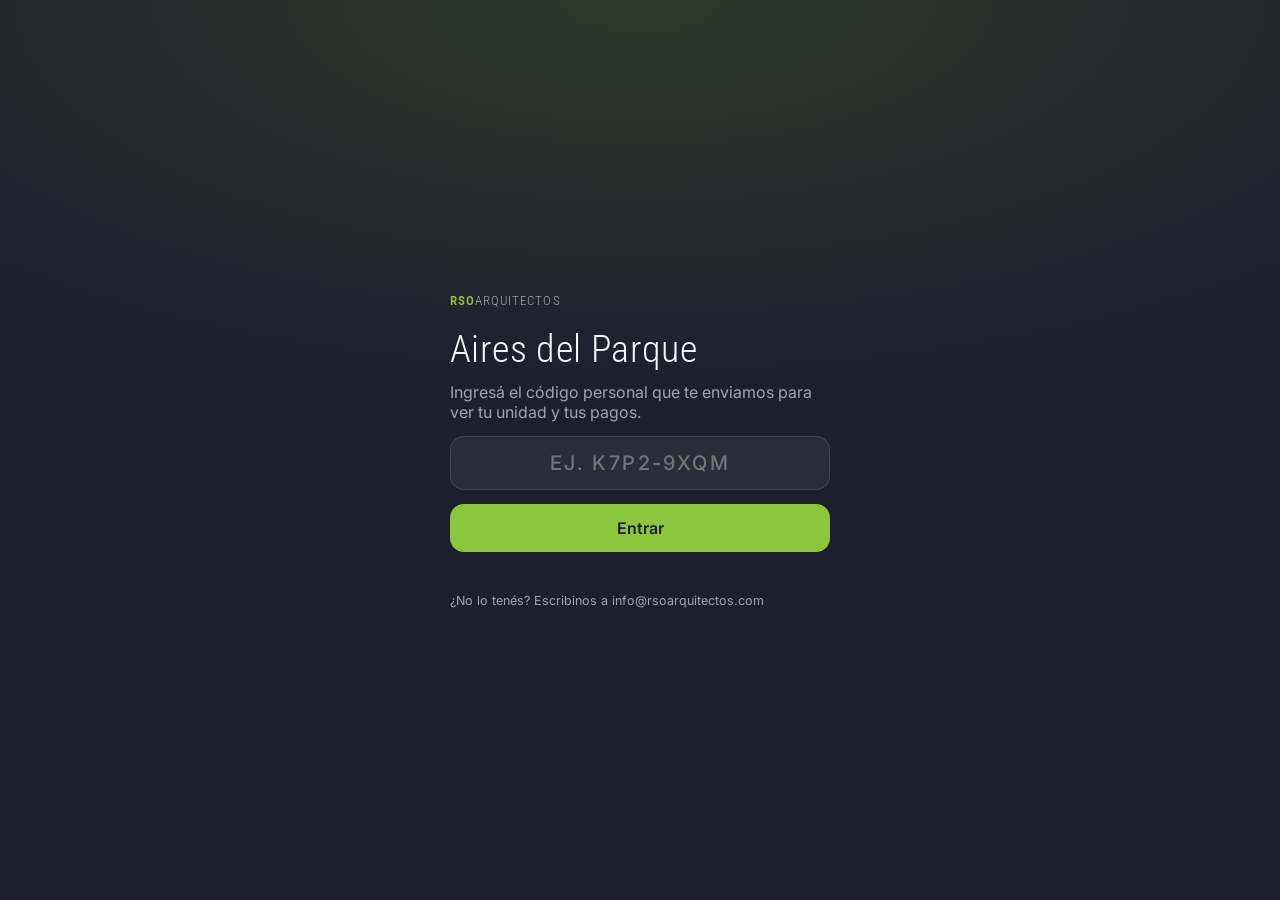
<file: index.html>
<!doctype html>
<html lang="es-AR">
<head>
  <meta charset="utf-8" />
  <meta name="viewport" content="width=device-width,initial-scale=1,viewport-fit=cover" />
  <title>Aires del Parque</title>
  <meta name="description" content="Seguí el avance de tu obra, tu unidad y tu plan de pagos." />
  <meta name="theme-color" content="#1e1f2e" />
  <link rel="manifest" href="manifest.webmanifest" />
  <link rel="icon" href="icons/icon-192.png" />
  <link rel="apple-touch-icon" href="icons/apple-touch-icon.png" />
  <meta name="apple-mobile-web-app-capable" content="yes" />
  <meta name="mobile-web-app-capable" content="yes" />
  <meta name="apple-mobile-web-app-status-bar-style" content="black-translucent" />
  <meta name="apple-mobile-web-app-title" content="Aires del Parque" />
  <link rel="preconnect" href="https://fonts.googleapis.com" />
  <link rel="preconnect" href="https://fonts.gstatic.com" crossorigin />
  <link href="https://fonts.googleapis.com/css2?family=Roboto+Condensed:wght@300;400;600&family=Inter:wght@400;500;600&display=swap" rel="stylesheet" />
  <link rel="stylesheet" href="styles.css" />
</head>
<body>
  <main class="feed" id="feed">

    <!-- 1 · Estado de la obra -->
    <section class="slide slide-obra" id="obra">
      <div class="render" id="render">
        <img class="bg" alt="" />
        <div class="frame" id="frame">
          <img class="layer gray" alt="" />
          <img class="layer wip" alt="" />
          <img class="layer color" alt="Render del edificio" />
          <div class="cutline" id="cutline"><span id="cutlabel"></span></div>
          <div class="pin" id="pin"><span></span></div>
        </div>
      </div>
      <div class="shade-top"></div>
      <div class="shade-bottom"></div>

      <header class="brand">
        <div class="logo" data-marca><b>RSO</b>ARQUITECTOS</div>
        <h1 id="obra-nombre"></h1>
        <p id="obra-dir"></p>
      </header>

      <div class="obra-card glass">
        <div class="row between">
          <span class="eyebrow">Avance general</span>
          <span class="muted small" id="actualizado"></span>
        </div>
        <div class="big"><span id="avance-num">0</span><small>%</small></div>
        <div class="bar"><i id="avance-bar"></i></div>
        <div class="row between small">
          <span id="etapa-actual"></span>
          <span class="muted">Entrega <b id="entrega"></b></span>
        </div>
        <div class="legend small">
          <span><i class="sw sw-color"></i>Construido</span>
          <span><i class="sw sw-wip"></i>En ejecución</span>
          <span><i class="sw sw-gray"></i>Pendiente</span>
        </div>
      </div>
      <div class="hint">Deslizá<svg viewBox="0 0 24 24"><path d="M6 15l6-6 6 6" /></svg></div>
    </section>

    <!-- 2 · Etapas -->
    <section class="slide slide-etapas" id="slide-etapas">
      <div class="content">
        <span class="eyebrow">Avance por etapa</span>
        <h2>Así va la obra</h2>
        <!-- Visitas a obra: solo si OBRA.features.visitas está activo -->
        <div class="visita glass" id="visita" hidden></div>
        <div class="visitas" id="visitas" hidden></div>
        <ol class="etapas" id="etapas"></ol>
      </div>
    </section>

    <!-- 3 · Tu unidad -->
    <section class="slide slide-unidad">
      <div class="content">
        <span class="eyebrow" id="u-eyebrow">Tu unidad</span>
        <h2 id="u-titulo"></h2>
        <p class="muted" id="u-sub"></p>
        <figure class="plano"><img id="u-plano" alt="Plano de la unidad" /></figure>
        <div class="m2">
          <div><span class="muted small">Cubiertos</span><b id="u-cub"></b></div>
          <div><span class="muted small">Semicubiertos</span><b id="u-semi"></b></div>
          <div class="accent"><span class="small">Total</span><b id="u-total"></b></div>
        </div>
        <div class="precio glass">
          <span class="eyebrow">Valor pactado</span>
          <div class="big" id="u-precio"></div>
          <span class="muted small" id="u-m2precio"></span>
        </div>
      </div>
    </section>

    <!-- 4 · Pagos -->
    <section class="slide slide-pagos">
      <div class="content">
        <span class="eyebrow">Tu plan de pagos</span>
        <h2>Llevás pagado</h2>
        <div class="ring-wrap">
          <svg class="ring" viewBox="0 0 120 120">
            <circle cx="60" cy="60" r="52" class="track" />
            <circle cx="60" cy="60" r="52" class="val" id="ring" />
          </svg>
          <div class="ring-center">
            <div class="big"><span id="p-pct">0</span><small>%</small></div>
            <span class="muted small" id="p-pagado"></span>
          </div>
        </div>

        <div class="pago-card glass">
          <div class="row between">
            <div>
              <span class="eyebrow">Anticipo</span>
              <div class="mid" id="p-anticipo"></div>
            </div>
            <span class="chip ok" id="p-anticipo-fecha"></span>
          </div>
        </div>

        <div class="pago-card glass">
          <div class="row between">
            <div>
              <span class="eyebrow">Cuotas</span>
              <div class="mid"><span id="p-cuotas-n"></span> <span class="muted small" id="p-cuota-monto"></span></div>
            </div>
          </div>
          <div class="ticks" id="ticks"></div>
          <div class="row between small">
            <span class="muted">Próxima: <b id="p-proxima"></b></span>
            <span class="muted">Saldo <b id="p-saldo"></b></span>
          </div>
        </div>

        <p class="footer small muted" id="contacto"></p>
      </div>
    </section>
  </main>
  

  <nav class="dots" id="dots" aria-label="Secciones"></nav>

  <!-- Activar notificaciones -->
  <button class="avisos glass" id="avisos" hidden aria-label="Avisos de obra" title="Avisos de obra">
    <svg viewBox="0 0 24 24"><path d="M6 8a6 6 0 1 1 12 0c0 7 3 9 3 9H3s3-2 3-9" /><path d="M10.3 21a1.94 1.94 0 0 0 3.4 0" /></svg>
    <span class="off-txt">Activar avisos</span><span class="on-txt">Avisos activos</span>
  </button>
  <div class="toast" id="toast" role="status" aria-live="polite"></div>

  <!-- Ingreso con código personal -->
  <section class="gate" id="gate">
    <form class="gate-card" id="gate-form">
      <div class="logo" data-marca><b>RSO</b>ARQUITECTOS</div>
      <h1 id="gate-titulo">Aires del Parque</h1>
      <p class="muted">Ingresá el código personal que te enviamos para ver tu unidad y tus pagos.</p>
      <input id="gate-input" autocomplete="one-time-code" autocapitalize="characters" spellcheck="false" placeholder="Ej. K7P2-9XQM" />
      <button type="submit">Entrar</button>
      <p class="gate-error" id="gate-error"></p>
      <p class="muted small" id="gate-contacto">¿No lo tenés? Escribinos a info@rsoarquitectos.com</p>
    </form>
  </section>

  <!-- tenant.js primero: aplica el tema antes de pintar -->
  <script src="tenant.js"></script>
  <script src="config.js"></script>
  <script src="app.js"></script>
  <script type="module" src="main.js"></script>
</body>
</html>
</file>
<file: styles.css>
:root {
  color-scheme: dark;
  /* Tema de la desarrolladora: los valores reales los pone tenant.js (TENANT.tema).
     Estos son los de RSO, por si tenant.js no carga. */
  --fondo: #1e1f2e;
  --fondo-2: #2a2c40;
  --fondo-oscuro: #111218;
  --marca: #8cc63f;
  --acento: #f2b441;
  --texto: #f4f5f7;
  --tinte-marca: #2d3a2a;
  --tinte-fondo: #2b2f4a;
  --fuente-titulos: "Roboto Condensed", Inter, sans-serif;
  --fuente-texto: Inter, system-ui, -apple-system, sans-serif;
  /* Derivados: no hace falta redefinirlos por desarrolladora. */
  --marca-suave: color-mix(in srgb, var(--marca) 18%, transparent);
  --suave: color-mix(in srgb, var(--texto) 62%, transparent);
  --linea: rgba(255, 255, 255, 0.12);
  --vidrio: color-mix(in srgb, var(--fondo) 62%, transparent);
  --col: min(100vw, 480px);
  --safe-b: env(safe-area-inset-bottom, 0px);
  --safe-t: env(safe-area-inset-top, 0px);
}

* { box-sizing: border-box; margin: 0; padding: 0; }

html, body {
  height: 100%;
  background: var(--fondo-oscuro);
  color: var(--texto);
  font-family: var(--fuente-texto);
  -webkit-font-smoothing: antialiased;
  overscroll-behavior: none;
}

/* ---------- Feed tipo TikTok ---------- */
.feed {
  width: var(--col);
  height: 100%;
  margin: 0 auto;
  overflow-y: auto;
  scroll-snap-type: y mandatory;
  scrollbar-width: none;
  position: relative;
}
.feed::-webkit-scrollbar { display: none; }

.slide {
  position: relative;
  height: 100%;
  scroll-snap-align: start;
  scroll-snap-stop: always;
  overflow: hidden;
  background: var(--fondo);
}

.content {
  height: 100%;
  display: flex;
  flex-direction: column;
  gap: 14px;
  padding: calc(28px + var(--safe-t)) 22px calc(28px + var(--safe-b));
}

h1, h2, .big, .mid, .logo {
  font-family: var(--fuente-titulos);
  font-weight: 300;
  letter-spacing: 0.01em;
}
h2 { font-size: 34px; line-height: 1.05; }
.eyebrow {
  font-size: 11px;
  font-weight: 600;
  letter-spacing: 0.14em;
  text-transform: uppercase;
  color: var(--marca);
}
.muted { color: var(--suave); }
.small { font-size: 12.5px; }
.row { display: flex; align-items: center; gap: 10px; }
.between { justify-content: space-between; }
.big { font-size: 52px; line-height: 1; }
.big small { font-size: 0.45em; margin-left: 2px; color: var(--suave); }
.mid { font-size: 24px; line-height: 1.15; }
.glass {
  background: var(--vidrio);
  -webkit-backdrop-filter: blur(16px) saturate(1.2);
  backdrop-filter: blur(16px) saturate(1.2);
  border: 1px solid var(--linea);
  border-radius: 18px;
  padding: 16px 18px;
}
.bar { height: 6px; border-radius: 6px; background: rgba(255,255,255,.14); overflow: hidden; }
.bar i {
  display: block; height: 100%; width: 0;
  background: var(--marca); border-radius: inherit;
  transition: width 1.4s cubic-bezier(.2,.8,.2,1);
}

/* ---------- 1 · Obra ---------- */
.render { position: absolute; inset: 0; container-type: size; }
.frame {
  position: absolute;
  left: 50%; top: 50%;
  height: 100cqh;
  aspect-ratio: 954 / 1752;
  transform: translate(-50%, -50%);
}
.render .bg {
  position: absolute; inset: -40px; width: calc(100% + 80px); height: calc(100% + 80px);
  object-fit: cover; filter: grayscale(1) blur(22px) brightness(.45);
}
.layer { position: absolute; inset: 0; width: 100%; height: 100%; display: block; }
.layer.gray { filter: grayscale(1) contrast(.85) brightness(.78); }
.layer.color {
  clip-path: inset(100% 0 0 0);
  transition: clip-path 2.2s cubic-bezier(.3,.7,.2,1);
}
.layer.wip {
  filter: grayscale(.55) sepia(.35) saturate(1.4) hue-rotate(-8deg);
  clip-path: inset(100% 0 0 0);
  opacity: 0;
  transition: opacity .6s ease 2.1s;
}
.slide-obra.on .layer.wip { opacity: 1; animation: pulse 2.4s ease-in-out 2.7s infinite; }
@keyframes pulse { 50% { opacity: .45; } }

.cutline {
  position: absolute; left: calc(50% - 50cqw); right: calc(50% - 50cqw); height: 0;
  border-top: 1.5px dashed var(--marca);
  top: 100%;
  opacity: 0;
  transition: top 2.2s cubic-bezier(.3,.7,.2,1), opacity .4s;
}
.slide-obra.on .cutline { opacity: 1; }
.cutline span {
  position: absolute; right: 14px; top: -13px;
  background: var(--marca); color: var(--fondo);
  font-size: 11px; font-weight: 600; white-space: nowrap;
  padding: 5px 9px; border-radius: 99px;
}

.pin {
  position: absolute; left: calc(50% - 50cqw + 14px);
  transform: translateY(-50%);
  opacity: 0; transition: opacity .5s ease 2.4s;
}
.slide-obra.on .pin { opacity: 1; }
.pin span {
  display: inline-flex; align-items: center; gap: 6px;
  background: #fff; color: var(--fondo);
  font-size: 11px; font-weight: 600;
  padding: 5px 10px 5px 6px; border-radius: 99px;
  box-shadow: 0 4px 14px rgba(0,0,0,.35);
}
.pin span::before {
  content: ""; width: 9px; height: 9px; border-radius: 50%;
  background: var(--marca); box-shadow: 0 0 0 4px var(--marca-suave);
}

.shade-top, .shade-bottom { position: absolute; left: 0; right: 0; pointer-events: none; }
.shade-top { top: 0; height: 22%; background: linear-gradient(color-mix(in srgb, var(--fondo-oscuro) 80%, transparent), transparent); }
.shade-bottom { bottom: 0; height: 45%; background: linear-gradient(transparent, color-mix(in srgb, var(--fondo-oscuro) 90%, transparent)); }

.brand { position: absolute; top: calc(22px + var(--safe-t)); left: 22px; right: 22px; }
.logo { font-size: 13px; letter-spacing: .08em; color: var(--suave); margin-bottom: 8px; }
.logo b { color: var(--marca); font-weight: 600; }
.brand h1 { font-size: 38px; line-height: 1; }
.brand p { color: var(--suave); font-size: 14px; margin-top: 6px; }

.obra-card {
  position: absolute; left: 14px; right: 14px;
  bottom: calc(54px + var(--safe-b));
  display: flex; flex-direction: column; gap: 10px;
}
.obra-card .big { font-size: 46px; }
.legend { display: flex; gap: 14px; color: var(--suave); padding-top: 4px; border-top: 1px solid var(--linea); padding-top: 10px; }
.legend span { display: inline-flex; align-items: center; gap: 6px; }
.sw { width: 10px; height: 10px; border-radius: 3px; display: inline-block; }
.sw-color { background: linear-gradient(135deg, #5b8fd6, #b0703d); }
.sw-wip { background: #c9a36b; }
.sw-gray { background: #777; }

.hint {
  position: absolute; left: 0; right: 0; bottom: calc(14px + var(--safe-b));
  display: flex; flex-direction: column-reverse; align-items: center;
  font-size: 11px; letter-spacing: .12em; text-transform: uppercase; color: var(--suave);
  animation: bob 1.8s ease-in-out infinite;
}
.hint svg { width: 20px; height: 20px; fill: none; stroke: currentColor; stroke-width: 2; }
@keyframes bob { 50% { transform: translateY(-5px); } }

/* ---------- 2 · Etapas ---------- */
.slide-etapas { background: radial-gradient(120% 70% at 100% 0%, var(--tinte-marca) 0%, var(--fondo) 55%); }
.slide-etapas .content { justify-content: center; }
.etapas { list-style: none; display: flex; flex-direction: column; gap: 16px; margin-top: 8px; }
.etapas li { display: grid; grid-template-columns: 26px 1fr auto; gap: 4px 12px; align-items: center; }
.etapas .dot {
  grid-row: span 2; width: 26px; height: 26px; border-radius: 50%;
  border: 1.5px solid var(--linea); display: grid; place-items: center;
  font-size: 13px; color: var(--suave);
}
.etapas li.done .dot { background: var(--marca); border-color: var(--marca); color: var(--fondo); }
.etapas li.doing .dot { border-color: var(--acento); color: var(--acento); }
.etapas .n { font-size: 15px; }
.etapas .p { font-size: 13px; font-variant-numeric: tabular-nums; color: var(--suave); }
.etapas .bar { grid-column: 2 / 4; height: 4px; }
.etapas li.doing .bar i { background: var(--acento); }
.etapas .d { grid-column: 2 / 4; font-size: 12px; color: var(--suave); margin-top: -2px; }

/* 2b · Visitas a obra (OBRA.features.visitas) */
.con-visitas .content { justify-content: flex-start; padding-top: calc(72px + var(--safe-t)); gap: 12px; }
.con-visitas .etapas { gap: 9px; margin-top: 2px; }
.con-visitas .etapas li { grid-template-columns: 1fr auto; gap: 5px 12px; }
.con-visitas .etapas .dot, .con-visitas .etapas .d { display: none; }
.con-visitas .etapas .n { font-size: 13.5px; }
.con-visitas .etapas .bar { grid-column: 1 / 3; }
.visita { display: flex; flex-direction: column; gap: 12px; border-color: color-mix(in srgb, var(--acento) 60%, transparent); }
.visita h3 { font: 600 24px/1.1 var(--fuente-titulos); }
.visita .mid { font-weight: 600; text-transform: capitalize; }
.visita .habilita { display: flex; flex-direction: column; gap: 6px; }
.visita .habilita b { color: var(--acento); font-variant-numeric: tabular-nums; }
.visita .habilita .bar { height: 4px; }
.visita .habilita .bar i { background: var(--acento); }
.eyebrow.ambar { color: var(--acento); }
.rombo { width: 13px; height: 13px; flex: none; fill: none; stroke: color-mix(in srgb, var(--texto) 60%, transparent); stroke-width: 1.5; }
.rombo.next { fill: var(--acento); stroke: var(--acento); }
.rombo.ok { fill: var(--marca); stroke: var(--marca); }
.cta {
  min-height: 44px; border: 0; border-radius: 22px; cursor: pointer;
  background: var(--marca); color: var(--fondo); font: 600 14px var(--fuente-texto);
}
.cta.done { background: transparent; color: var(--marca); border: 1px solid var(--marca); cursor: default; }
.cta:disabled:not(.done) { opacity: .6; }
.visitas { display: grid; grid-template-columns: repeat(4, minmax(0, 1fr)); gap: 6px; }
.chip-visita {
  display: flex; flex-direction: column; gap: 5px; min-width: 0;
  padding: 9px 7px; border-radius: 12px; border: 1px solid var(--linea);
}
.chip-visita b { font-size: 11px; font-weight: 600; letter-spacing: -0.01em; overflow-wrap: anywhere; }
.chip-visita span { font-size: 11px; color: var(--suave); font-variant-numeric: tabular-nums; }
.chip-visita.next { border-color: color-mix(in srgb, var(--acento) 75%, transparent); background: color-mix(in srgb, var(--acento) 12%, transparent); }
.chip-visita.next span { color: var(--acento); }
.chip-visita.ok span { color: var(--marca); }

/* ---------- 3 · Unidad ---------- */
.slide-unidad .content { gap: 12px; }
.slide-unidad h2 { font-size: 40px; }
.plano {
  flex: 1 1 auto; min-height: 160px; position: relative;
  background: #fff; border-radius: 18px;
}
.plano img { position: absolute; inset: 12px; width: calc(100% - 24px); height: calc(100% - 24px); object-fit: contain; }
.m2 { display: grid; grid-template-columns: repeat(3, 1fr); gap: 8px; }
.m2 > div {
  border: 1px solid var(--linea); border-radius: 14px; padding: 10px 12px;
  display: flex; flex-direction: column; gap: 2px;
}
.m2 b { font-family: var(--fuente-titulos); font-weight: 400; font-size: 22px; }
.m2 b small { font-size: 12px; color: var(--suave); margin-left: 2px; }
.m2 .accent { background: var(--marca); border-color: var(--marca); color: var(--fondo); }
.m2 .accent b small { color: color-mix(in srgb, var(--fondo) 60%, transparent); }
.precio { display: flex; flex-direction: column; gap: 4px; }
.precio .big { font-size: 42px; }

/* ---------- 4 · Pagos ---------- */
.slide-pagos { background: radial-gradient(120% 70% at 0% 0%, var(--tinte-fondo) 0%, var(--fondo) 60%); }
.slide-pagos .content { justify-content: center; }
.ring-wrap { position: relative; width: 200px; height: 200px; align-self: center; margin: 4px 0 6px; }
.ring { width: 100%; height: 100%; transform: rotate(-90deg); }
.ring circle { fill: none; stroke-width: 9; }
.ring .track { stroke: rgba(255,255,255,.1); }
.ring .val {
  stroke: var(--marca); stroke-linecap: round;
  stroke-dasharray: 326.73; stroke-dashoffset: 326.73;
  transition: stroke-dashoffset 1.6s cubic-bezier(.2,.8,.2,1);
}
.ring-center {
  position: absolute; inset: 0;
  display: flex; flex-direction: column; align-items: center; justify-content: center; gap: 4px;
}
.ring-center .small { text-align: center; line-height: 1.35; }
.pago-card { display: flex; flex-direction: column; gap: 12px; }
.chip { font-size: 11.5px; font-weight: 600; padding: 5px 10px; border-radius: 99px; white-space: nowrap; }
.chip.ok { background: var(--marca-suave); color: var(--marca); }
.ticks { display: grid; grid-template-columns: repeat(18, 1fr); gap: 3px; }
.ticks i {
  height: 12px; border-radius: 3px; background: rgba(255,255,255,.12);
  transform: scaleY(.3); transition: transform .4s, background .4s;
}
.ticks i.paid { background: var(--marca); }
.ticks i.next { background: transparent; outline: 1.5px solid var(--acento); outline-offset: -1.5px; }
.slide-pagos.on .ticks i { transform: none; }
.footer { text-align: center; margin-top: 6px; }
.footer a { color: var(--texto); }

/* ---------- Navegación ---------- */
.dots {
  position: fixed; top: 50%; transform: translateY(-50%);
  right: max(10px, calc(50vw - 240px + 10px));
  display: flex; flex-direction: column; gap: 8px; z-index: 10;
}
.dots button {
  width: 6px; height: 6px; border-radius: 99px; border: 0;
  background: rgba(255,255,255,.35); cursor: pointer;
  transition: height .3s, background .3s;
}
.dots button.on { height: 20px; background: var(--marca); }

/* Pantallas bajas */
@media (max-height: 700px) {
  h2 { font-size: 28px; }
  .slide-unidad h2 { font-size: 32px; }
  .big { font-size: 40px; }
  .obra-card .big, .precio .big { font-size: 36px; }
  .ring-wrap { width: 150px; height: 150px; }
  .etapas { gap: 11px; }
  .con-visitas .content { padding-top: calc(64px + var(--safe-t)); gap: 10px; }
  .con-visitas .visitas { display: none; }
  .con-visitas .etapas { gap: 7px; }
  .visita { gap: 9px; padding: 14px 16px; }
  .visita h3 { font-size: 21px; }
}

/* Desktop: centrar como teléfono */
@media (min-width: 520px) {
  body { background: radial-gradient(circle at 50% 30%, var(--fondo-2), color-mix(in srgb, var(--fondo-oscuro) 75%, black) 70%); }
  .feed { box-shadow: 0 0 80px rgba(0,0,0,.6); }
}

@media (prefers-reduced-motion: reduce) {
  *, *::before, *::after { transition-duration: 0s !important; animation: none !important; }
}

/* ---------- PWA: avisos, toast, demo, ingreso ---------- */
.avisos {
  position: fixed; z-index: 20;
  top: calc(16px + var(--safe-t));
  right: max(14px, calc(50vw - 240px + 14px));
  width: 42px; height: 42px; padding: 0; border-radius: 50%;
  display: grid; place-items: center;
  color: var(--texto); cursor: pointer;
}
.avisos svg { width: 19px; height: 19px; fill: none; stroke: currentColor; stroke-width: 2; stroke-linecap: round; stroke-linejoin: round; }
.avisos span { position: absolute; width: 1px; height: 1px; overflow: hidden; clip: rect(0 0 0 0); }
.avisos:not(.on)::after {
  content: ""; position: absolute; top: 8px; right: 9px; width: 8px; height: 8px;
  border-radius: 50%; background: var(--marca); box-shadow: 0 0 0 3px var(--marca-suave);
}
.avisos.on { color: var(--marca); border-color: color-mix(in srgb, var(--marca) 45%, transparent); }
.avisos.busy { opacity: .6; pointer-events: none; }
.brand { padding-right: 50px; }

.toast {
  position: fixed; z-index: 40; left: 50%; bottom: calc(24px + var(--safe-b));
  width: min(calc(100vw - 32px), 420px);
  transform: translate(-50%, 20px); opacity: 0; pointer-events: none;
  background: #fff; color: var(--fondo); border-radius: 14px; padding: 12px 16px;
  font-size: 13.5px; line-height: 1.4; box-shadow: 0 10px 30px rgba(0,0,0,.4);
  transition: opacity .3s, transform .3s;
}
.toast.show { opacity: 1; transform: translate(-50%, 0); }

.demo-badge { display: none; }
.is-demo .brand .logo::after {
  content: "Demo"; margin-left: 8px; vertical-align: 1px;
  background: var(--acento); color: var(--fondo);
  font: 700 9.5px var(--fuente-texto); letter-spacing: .1em; text-transform: uppercase;
  padding: 2px 7px; border-radius: 99px;
}

.gate {
  display: none; position: fixed; inset: 0; z-index: 30;
  place-items: center; padding: 16px;
  background: radial-gradient(120% 70% at 50% 0%, var(--tinte-marca) 0%, var(--fondo) 60%);
}
.gate-on .gate { display: grid; }
.gate-on .feed, .gate-on .dots { visibility: hidden; }
.gate-card { width: min(100%, 380px); display: flex; flex-direction: column; gap: 14px; }
.gate-card h1 { font-family: var(--fuente-titulos); font-weight: 300; font-size: 38px; line-height: 1; }
.gate-card input {
  font: 500 20px var(--fuente-texto); letter-spacing: .12em; text-transform: uppercase; text-align: center;
  padding: 14px; border-radius: 14px; border: 1px solid var(--linea);
  background: rgba(255,255,255,.06); color: var(--texto); outline: none;
}
.gate-card input:focus { border-color: var(--marca); }
.gate-card button {
  font: 600 16px var(--fuente-texto); padding: 14px; border: 0; border-radius: 14px;
  background: var(--marca); color: var(--fondo); cursor: pointer;
}
.gate-error { color: var(--acento); font-size: 13px; min-height: 1em; }
</file>
